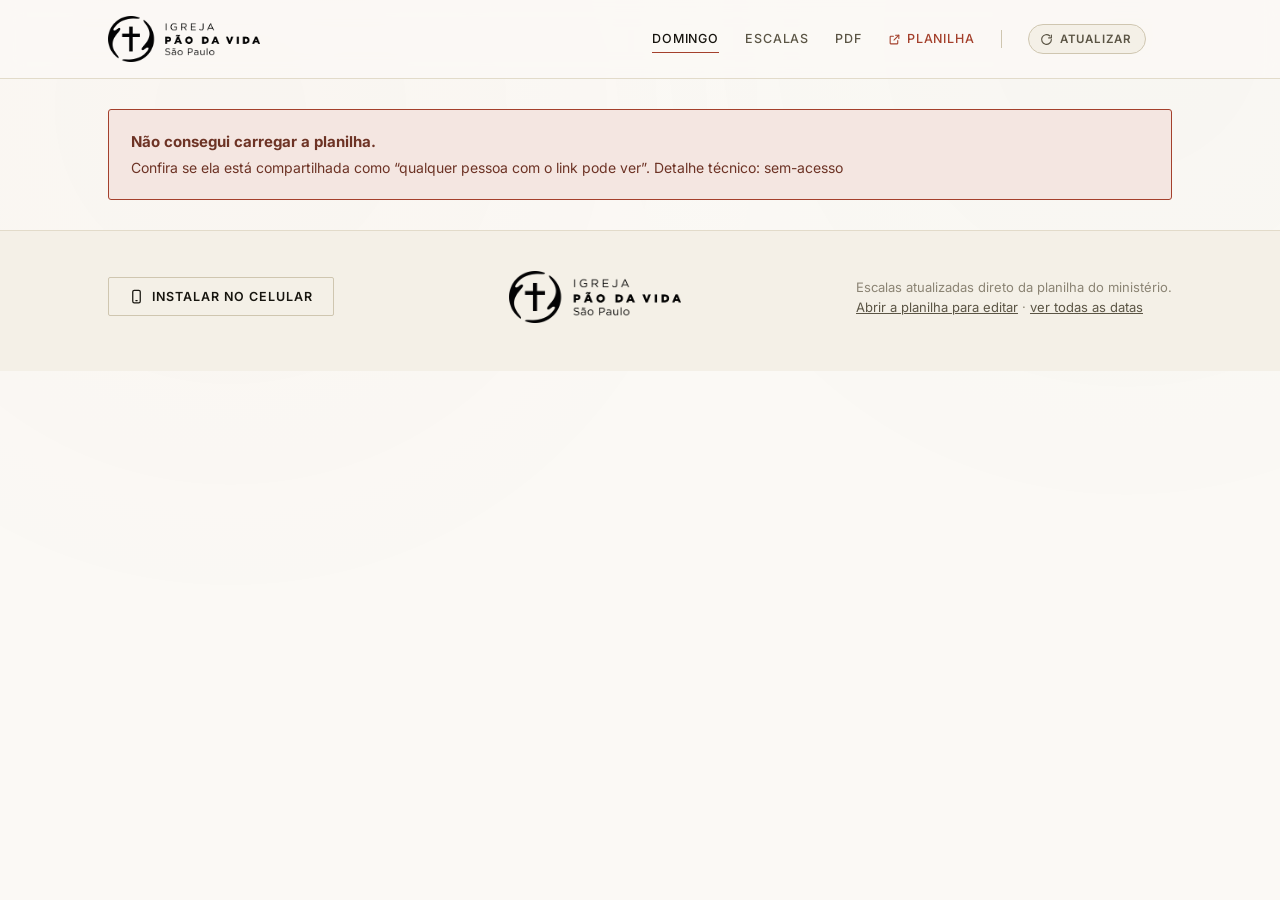
<file: index.html>
<!DOCTYPE html>
<html lang="pt-BR">
<head>
<meta charset="utf-8">
<meta name="viewport" content="width=device-width, initial-scale=1">
<title>Escalas · Igreja Pão da Vida São Paulo</title>
<meta name="description" content="Quem serve no próximo culto da Igreja Pão da Vida São Paulo — pregação, louvor e cuidando do lar.">
<meta name="theme-color" content="#fbf9f5">
<link rel="icon" href="assets/img/favicon.png" type="image/png">
<link rel="apple-touch-icon" href="assets/img/apple-touch-icon.png">
<link rel="manifest" href="manifest.webmanifest">
<meta name="apple-mobile-web-app-capable" content="yes">
<meta name="apple-mobile-web-app-status-bar-style" content="default">
<meta name="apple-mobile-web-app-title" content="Escalas IPVSP">
<meta name="mobile-web-app-capable" content="yes">
<link rel="preconnect" href="https://fonts.googleapis.com">
<link rel="preconnect" href="https://fonts.gstatic.com" crossorigin>
<link href="https://fonts.googleapis.com/css2?family=Fraunces:ital,opsz,wght@0,9..144,300..600;1,9..144,300..600&family=Inter:wght@400;500;600&display=swap" rel="stylesheet">
<link rel="stylesheet" href="assets/css/app.css?v=11">
</head>
<body>
<div class="env">

  <header class="topo">
    <div class="topo__int">
      <a class="topo__logo" href="index.html" aria-label="Igreja Pão da Vida São Paulo">
        <img src="assets/img/logo.png" alt="Igreja Pão da Vida São Paulo">
      </a>
      <nav class="nav">
        <a href="index.html" aria-current="page">Domingo</a>
        <a href="escalas.html">Escalas</a>
        <a href="escalas.html#pdf">PDF</a>

        <a class="nav__planilha" id="nav-planilha" href="#" target="_blank" rel="noopener"
           title="Abrir a planilha para editar as escalas">
          <svg viewBox="0 0 24 24" fill="none" stroke="currentColor" stroke-width="2"
               stroke-linecap="round" stroke-linejoin="round" aria-hidden="true">
            <path d="M14 4h6v6"/><path d="M20 4 11 13"/>
            <path d="M18 14v5a1 1 0 0 1-1 1H5a1 1 0 0 1-1-1V7a1 1 0 0 1 1-1h5"/>
          </svg>
          Planilha
        </a>

        <span class="topo__sep" aria-hidden="true"></span>

        <button class="recarregar" id="btn-atualizar" type="button"
                title="Buscar agora as escalas mais recentes da planilha">
          <svg viewBox="0 0 24 24" fill="none" stroke="currentColor" stroke-width="2.2"
               stroke-linecap="round" stroke-linejoin="round" aria-hidden="true">
            <path d="M21 12a9 9 0 1 1-3.2-6.9"/><path d="M21 4v5h-5"/>
          </svg>
          <span class="recarregar__txt">Atualizar</span>
        </button>

        <span class="atualizar__hora" id="hora-atualizacao"></span>
      </nav>
    </div>
  </header>

  <main id="app">
    <div class="container">
      <p class="carregando" id="carregando">Carregando as escalas…</p>
    </div>
  </main>

  <footer class="rodape">
    <div class="container rodape__int">
      <button class="btn btn--vazado instalar" type="button">
        <svg viewBox="0 0 24 24" fill="none" stroke="currentColor" stroke-width="2"
             stroke-linecap="round" stroke-linejoin="round" aria-hidden="true">
          <rect x="6" y="2" width="12" height="20" rx="2.5"/><path d="M11 18.5h2"/>
        </svg>
        Instalar no celular
      </button>
      <img src="assets/img/logo.png" alt="">
      <p style="margin:0">
        Escalas atualizadas direto da planilha do ministério.
        <br>
        <a id="link-planilha" href="#" target="_blank" rel="noopener">Abrir a planilha para editar</a>
        · <a href="escalas.html">ver todas as datas</a>
      </p>
    </div>
  </footer>

</div>

<script src="assets/js/config.js?v=11"></script>
<script src="assets/js/planilha.js?v=11"></script>
<script src="assets/js/dados.js?v=11"></script>
<script src="assets/js/atualizar.js?v=11"></script>
<script src="assets/js/instalar.js?v=11"></script>
<script src="assets/js/home.js?v=11"></script>
</body>
</html>
</file>
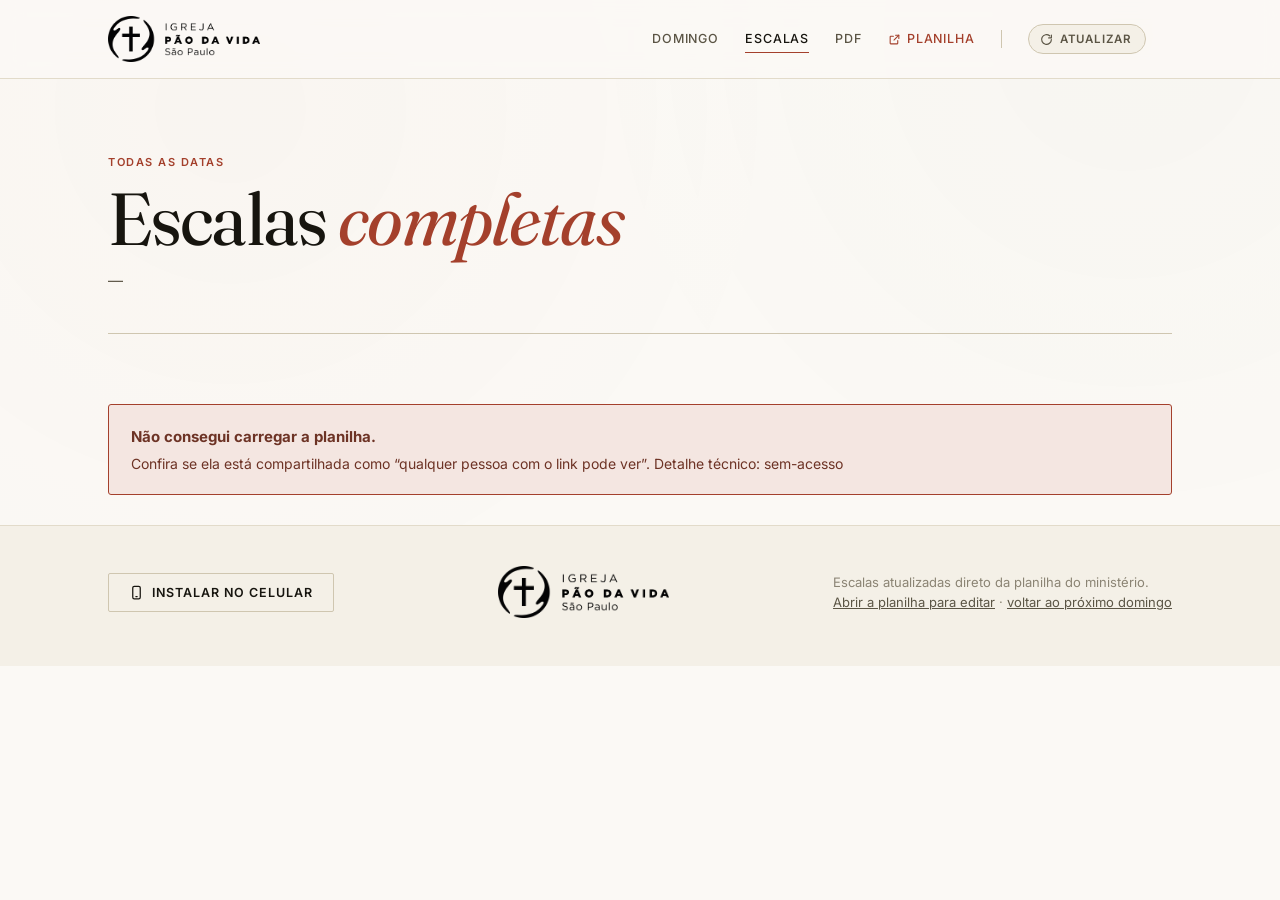
<file: escalas.html>
<!DOCTYPE html>
<html lang="pt-BR">
<head>
<meta charset="utf-8">
<meta name="viewport" content="width=device-width, initial-scale=1">
<title>Escalas completas · Igreja Pão da Vida São Paulo</title>
<meta name="description" content="Todas as datas das escalas de pregação, louvor e cuidando do lar — com busca por pessoa e exportação em PDF.">
<meta name="theme-color" content="#fbf9f5">
<link rel="icon" href="assets/img/favicon.png" type="image/png">
<link rel="apple-touch-icon" href="assets/img/apple-touch-icon.png">
<link rel="manifest" href="manifest.webmanifest">
<meta name="apple-mobile-web-app-capable" content="yes">
<meta name="apple-mobile-web-app-status-bar-style" content="default">
<meta name="apple-mobile-web-app-title" content="Escalas IPVSP">
<meta name="mobile-web-app-capable" content="yes">
<link rel="preconnect" href="https://fonts.googleapis.com">
<link rel="preconnect" href="https://fonts.gstatic.com" crossorigin>
<link href="https://fonts.googleapis.com/css2?family=Fraunces:ital,opsz,wght@0,9..144,300..600;1,9..144,300..600&family=Inter:wght@400;500;600&display=swap" rel="stylesheet">
<link rel="stylesheet" href="assets/css/app.css?v=11">
</head>
<body>
<div class="env">

  <header class="topo">
    <div class="topo__int">
      <a class="topo__logo" href="index.html" aria-label="Igreja Pão da Vida São Paulo">
        <img src="assets/img/logo.png" alt="Igreja Pão da Vida São Paulo">
      </a>
      <nav class="nav">
        <a href="index.html">Domingo</a>
        <a href="escalas.html" aria-current="page">Escalas</a>
        <a href="#pdf">PDF</a>

        <a class="nav__planilha" id="nav-planilha" href="#" target="_blank" rel="noopener"
           title="Abrir a planilha para editar as escalas">
          <svg viewBox="0 0 24 24" fill="none" stroke="currentColor" stroke-width="2"
               stroke-linecap="round" stroke-linejoin="round" aria-hidden="true">
            <path d="M14 4h6v6"/><path d="M20 4 11 13"/>
            <path d="M18 14v5a1 1 0 0 1-1 1H5a1 1 0 0 1-1-1V7a1 1 0 0 1 1-1h5"/>
          </svg>
          Planilha
        </a>

        <span class="topo__sep" aria-hidden="true"></span>

        <button class="recarregar" id="btn-atualizar" type="button"
                title="Buscar agora as escalas mais recentes da planilha">
          <svg viewBox="0 0 24 24" fill="none" stroke="currentColor" stroke-width="2.2"
               stroke-linecap="round" stroke-linejoin="round" aria-hidden="true">
            <path d="M21 12a9 9 0 1 1-3.2-6.9"/><path d="M21 4v5h-5"/>
          </svg>
          <span class="recarregar__txt">Atualizar</span>
        </button>

        <span class="atualizar__hora" id="hora-atualizacao"></span>
      </nav>
    </div>
  </header>

  <main>
    <!-- cabeçalho que aparece só no PDF -->
    <div class="folha-topo" id="folha-topo">
      <img src="assets/img/logo.png" alt="Igreja Pão da Vida São Paulo">
      <div class="folha-topo__dir">
        <span class="folha-topo__titulo">Escalas de serviço</span>
        <span id="folha-periodo"></span>
      </div>
    </div>

    <div class="container">

      <section class="abertura nao-imprime">
        <div class="abertura__grade">
          <div>
            <p class="rotulo rotulo--tijolo">Todas as datas</p>
            <h1 class="abertura__data">Escalas <em>completas</em></h1>
            <p class="abertura__meta" id="periodo">—</p>
          </div>
        </div>
      </section>

      <div id="painel" class="nao-imprime" hidden>

        <section class="painel">
          <h2 class="painel__titulo">Buscar uma pessoa</h2>
          <p class="painel__ajuda">Digite um nome para ver todas as datas em que a pessoa está escalada.</p>
          <div class="campos" style="margin-bottom:0">
            <div class="campo busca">
              <label for="busca">Nome</label>
              <input id="busca" type="search" list="nomes" placeholder="ex.: Kathy" autocomplete="off">
              <datalist id="nomes"></datalist>
            </div>
          </div>
          <div class="resultado" id="resultado"></div>
        </section>

        <section class="painel" id="pdf">
          <h2 class="painel__titulo">Escolher e exportar</h2>
          <p class="painel__ajuda">
            Marque as escalas e o período que quer ver. A mesma seleção é usada para gerar o PDF.
          </p>

          <div class="opcoes" id="opcoes-ministerios"></div>

          <div class="campos">
            <div class="campo">
              <label for="de">De</label>
              <select id="de"></select>
            </div>
            <div class="campo">
              <label for="ate">Até</label>
              <select id="ate"></select>
            </div>
            <div class="campo">
              <label for="atalho">Atalhos</label>
              <select id="atalho">
                <option value="tudo">Todas as datas</option>
                <option value="futuras" selected>Da próxima em diante</option>
                <option value="4">Próximas 4 semanas</option>
                <option value="8">Próximas 8 semanas</option>
              </select>
            </div>
          </div>

          <div class="acoes">
            <button class="btn" type="button" id="gerar">Gerar PDF</button>
            <span class="acoes__nota">
              Abre a janela de impressão — escolha <b>Salvar como PDF</b> no destino.
            </span>
          </div>
        </section>

      </div>

      <div id="tabelas">
        <p class="carregando" id="carregando">Carregando as escalas…</p>
      </div>

    </div>
  </main>

  <footer class="rodape nao-imprime">
    <div class="container rodape__int">
      <button class="btn btn--vazado instalar" type="button">
        <svg viewBox="0 0 24 24" fill="none" stroke="currentColor" stroke-width="2"
             stroke-linecap="round" stroke-linejoin="round" aria-hidden="true">
          <rect x="6" y="2" width="12" height="20" rx="2.5"/><path d="M11 18.5h2"/>
        </svg>
        Instalar no celular
      </button>
      <img src="assets/img/logo.png" alt="">
      <p style="margin:0">
        Escalas atualizadas direto da planilha do ministério.
        <br>
        <a id="link-planilha" href="#" target="_blank" rel="noopener">Abrir a planilha para editar</a>
        · <a href="index.html">voltar ao próximo domingo</a>
      </p>
    </div>
  </footer>

</div>

<script src="assets/js/config.js?v=11"></script>
<script src="assets/js/planilha.js?v=11"></script>
<script src="assets/js/dados.js?v=11"></script>
<script src="assets/js/atualizar.js?v=11"></script>
<script src="assets/js/instalar.js?v=11"></script>
<script src="assets/js/escalas.js?v=11"></script>
</body>
</html>
</file>
<file: assets/css/app.css>
/* =====================================================================
   Escalas — Igreja Pão da Vida São Paulo
   ===================================================================== */

:root {
  --papel:        #fbf9f5;
  --papel-2:      #f4f0e7;
  --papel-3:      #ece6d9;
  --tinta:        #17150f;
  --tinta-2:      #5b5545;
  --tinta-3:      #8b8474;
  --linha:        #e2dbca;
  --linha-forte:  #cfc6b0;
  --tijolo:       #a4402c;
  --tijolo-claro: #f4e6e1;
  --oliva:        #4a6141;

  --serif: 'Fraunces', 'Iowan Old Style', Georgia, 'Times New Roman', serif;
  --sans: 'Inter', -apple-system, BlinkMacSystemFont, 'Segoe UI', Roboto, sans-serif;

  --larg: 1120px;
}

*, *::before, *::after { box-sizing: border-box; }

html { -webkit-text-size-adjust: 100%; }

body {
  margin: 0;
  background: var(--papel);
  color: var(--tinta);
  font-family: var(--sans);
  font-size: 16px;
  line-height: 1.55;
  font-feature-settings: 'kern' 1, 'liga' 1;
  -webkit-font-smoothing: antialiased;
}

/* textura sutil de papel, para não ficar com cara de template */
body::before {
  content: '';
  position: fixed;
  inset: 0;
  pointer-events: none;
  z-index: 0;
  opacity: .5;
  background-image:
    radial-gradient(circle at 18% 12%, rgba(164, 64, 44, .045), transparent 42%),
    radial-gradient(circle at 88% 4%, rgba(74, 97, 65, .04), transparent 38%);
}

.env { position: relative; z-index: 1; }

a { color: inherit; }

img { max-width: 100%; display: block; }

.container {
  max-width: var(--larg);
  margin: 0 auto;
  padding: 0 28px;
}

/* ---------- tipografia ------------------------------------------- */

.rotulo {
  font-size: 11px;
  font-weight: 600;
  letter-spacing: .14em;
  text-transform: uppercase;
  color: var(--tinta-3);
}

.rotulo--tijolo { color: var(--tijolo); }

h1, h2, h3 { font-family: var(--serif); font-weight: 500; margin: 0; line-height: 1.08; }

/* ---------- cabeçalho -------------------------------------------- */

.topo {
  position: sticky;
  top: 0;
  z-index: 20;
  background: rgba(251, 249, 245, .88);
  backdrop-filter: saturate(140%) blur(10px);
  border-bottom: 1px solid var(--linha);
}

.topo__int {
  max-width: var(--larg);
  margin: 0 auto;
  padding: 16px 28px;
  display: flex;
  align-items: center;
  gap: 28px;
}

.topo__logo { display: block; }

.topo__logo img { height: 46px; width: auto; }

.nav {
  margin-left: auto;
  display: flex;
  align-items: center;
  gap: 26px;
}

.nav a {
  font-size: 12.5px;
  font-weight: 500;
  letter-spacing: .07em;
  text-transform: uppercase;
  text-decoration: none;
  color: var(--tinta-2);
  padding: 4px 0;
  border-bottom: 1.5px solid transparent;
  transition: color .18s, border-color .18s;
}

.nav a:hover { color: var(--tinta); }
.nav a[aria-current='page'] { color: var(--tinta); border-bottom-color: var(--tijolo); }

/* link para a planilha */
.nav a.nav__planilha {
  display: inline-flex;
  align-items: center;
  gap: 6px;
  color: var(--tijolo);
  border-bottom: 0;
}

.nav a.nav__planilha:hover { color: #7d2e1e; }

.nav__planilha svg { width: 13px; height: 13px; flex: none; }

.topo__sep {
  width: 1px;
  height: 18px;
  background: var(--linha-forte);
}

/* botão de atualizar */
.recarregar {
  display: inline-flex;
  align-items: center;
  gap: 7px;
  padding: 7px 13px 7px 11px;
  font-family: var(--sans);
  font-size: 11.5px;
  font-weight: 600;
  letter-spacing: .07em;
  text-transform: uppercase;
  color: var(--tinta-2);
  background: var(--papel-2);
  border: 1px solid var(--linha-forte);
  border-radius: 999px;
  cursor: pointer;
  transition: color .16s, border-color .16s, background .16s;
}

.recarregar:hover:not(:disabled) {
  color: var(--tijolo);
  border-color: var(--tijolo);
  background: #fff;
}

.recarregar:disabled { cursor: default; opacity: .75; }

.recarregar svg { width: 13px; height: 13px; flex: none; }

.recarregar.girando svg { animation: girar .9s linear infinite; }

@keyframes girar { to { transform: rotate(360deg); } }

.atualizar__hora {
  font-size: 11px;
  color: var(--tinta-3);
  letter-spacing: .02em;
  white-space: nowrap;
}

/* avisinho flutuante */
.toast {
  position: fixed;
  left: 50%;
  bottom: 26px;
  z-index: 60;
  transform: translate(-50%, 14px);
  padding: 11px 20px;
  border-radius: 999px;
  background: var(--tinta);
  color: var(--papel);
  font-size: 13px;
  font-weight: 500;
  letter-spacing: .01em;
  box-shadow: 0 8px 26px rgba(23, 21, 15, .22);
  opacity: 0;
  pointer-events: none;
  transition: opacity .22s ease, transform .22s ease;
}

.toast--visivel { opacity: 1; transform: translate(-50%, 0); }

.toast--ruim { background: var(--tijolo); }

/* ---------- abertura --------------------------------------------- */

.abertura { padding: 64px 0 40px; }

.abertura__grade {
  display: grid;
  grid-template-columns: minmax(0, 1fr) auto;
  gap: 32px;
  align-items: end;
  padding-bottom: 26px;
  border-bottom: 1px solid var(--linha-forte);
}

.abertura__data {
  font-family: var(--serif);
  font-size: clamp(2.6rem, 7vw, 4.6rem);
  font-weight: 400;
  letter-spacing: -.025em;
  line-height: .98;
  margin: 12px 0 0;
}

.abertura__data em {
  font-style: italic;
  color: var(--tijolo);
}

.abertura__meta {
  margin-top: 14px;
  font-size: 15px;
  color: var(--tinta-2);
}

.abertura__meta b { font-weight: 600; color: var(--tinta); }

.selo {
  text-align: right;
  font-family: var(--serif);
  line-height: 1;
  white-space: nowrap;
}

.selo__num {
  display: block;
  font-size: clamp(2.4rem, 6vw, 3.6rem);
  letter-spacing: -.03em;
}

.selo__txt {
  display: block;
  margin-top: 8px;
  font-family: var(--sans);
  font-size: 11px;
  font-weight: 600;
  letter-spacing: .14em;
  text-transform: uppercase;
  color: var(--tinta-3);
}

/* ---------- seções de ministério --------------------------------- */

.escalas { padding-bottom: 72px; }

/* Duas colunas que se preenchem por altura: um bloco curto ao lado de um
   comprido não deixa espaço vazio embaixo, como aconteceria numa grade. */
.grade {
  columns: 2;
  column-gap: 28px;
}

.bloco {
  break-inside: avoid;
  -webkit-column-break-inside: avoid;
  page-break-inside: avoid;
  margin: 0 0 28px;
  border: 1px solid var(--linha);
  background: #fff;
  border-radius: 3px;
  overflow: hidden;
}

/* ministério de uma função só (a Pregação) ocupa a largura inteira */
.bloco--cheio {
  column-span: all;
  -webkit-column-span: all;
}

.bloco__topo {
  display: flex;
  align-items: baseline;
  gap: 12px;
  padding: 18px 24px 16px;
  background: var(--papel-2);
  border-bottom: 1px solid var(--linha);
}

.bloco__num {
  font-family: var(--serif);
  font-size: 13px;
  color: var(--tijolo);
  letter-spacing: .02em;
}

.bloco__nome { font-size: 1.4rem; letter-spacing: -.015em; }

.bloco__data {
  font-size: 11px;
  font-weight: 600;
  letter-spacing: .07em;
  text-transform: uppercase;
  color: var(--tijolo);
  background: var(--tijolo-claro);
  border-radius: 2px;
  padding: 3px 8px;
  white-space: nowrap;
}

.bloco__resumo {
  margin-left: auto;
  font-size: 12.5px;
  color: var(--tinta-3);
}

.bloco__corpo { padding: 8px 24px 22px; }

/* grupo dentro do bloco */
.grupo { padding-top: 16px; }
.grupo + .grupo { margin-top: 4px; }

.grupo__nome {
  font-size: 11px;
  font-weight: 600;
  letter-spacing: .14em;
  text-transform: uppercase;
  color: var(--tinta-3);
  padding-bottom: 8px;
  margin-bottom: 6px;
  border-bottom: 1px solid var(--linha);
}

/* linha função ............ nome  (guia pontilhada, estilo boletim) */
.linha {
  display: flex;
  align-items: baseline;
  gap: 10px;
  padding: 7px 0;
}

.linha__funcao {
  font-size: 13.5px;
  color: var(--tinta-2);
  white-space: nowrap;
}

.linha__guia {
  flex: 1 1 auto;
  min-width: 14px;
  border-bottom: 1px dotted var(--linha-forte);
  transform: translateY(-4px);
}

.linha__nome {
  font-family: var(--serif);
  font-size: 1.06rem;
  font-weight: 500;
  text-align: right;
}

.linha__nome .obs {
  font-family: var(--sans);
  font-size: 11.5px;
  font-weight: 500;
  color: var(--tinta-3);
  letter-spacing: .02em;
}

.linha__nome--vazio {
  font-family: var(--sans);
  font-size: 13px;
  font-weight: 400;
  color: var(--tinta-3);
  font-style: italic;
}

/* lista simples (Santa Ceia, Oferta...) */
.nomes {
  display: flex;
  flex-wrap: wrap;
  gap: 6px 10px;
  padding: 4px 0 2px;
}

.nomes span {
  font-family: var(--serif);
  font-size: 1.06rem;
  font-weight: 500;
}

.nomes span + span::before {
  content: '·';
  color: var(--linha-forte);
  margin-right: 10px;
  font-family: var(--sans);
}

/* destaque para ministério de uma função só (Pregação) */
.destaque {
  padding: 26px 24px 30px;
  text-align: center;
}

.destaque__nome {
  font-family: var(--serif);
  font-size: clamp(1.9rem, 4.4vw, 2.9rem);
  font-weight: 400;
  letter-spacing: -.02em;
}

.destaque__funcao { margin-bottom: 6px; }

.lembrete {
  margin: 18px 24px 22px;
  padding: 13px 16px;
  background: var(--tijolo-claro);
  border-left: 2px solid var(--tijolo);
  font-size: 13px;
  line-height: 1.5;
  color: #6d3325;
  border-radius: 0 3px 3px 0;
}

.aviso {
  margin: 0;
  padding: 26px 24px;
  font-size: 14px;
  color: var(--tinta-3);
  font-style: italic;
  text-align: center;
}

/* ---------- rodapé ------------------------------------------------ */

.rodape {
  border-top: 1px solid var(--linha);
  background: var(--papel-2);
  padding: 40px 0 48px;
  margin-top: auto;
}

.rodape__int {
  display: flex;
  flex-wrap: wrap;
  gap: 24px;
  align-items: center;
  justify-content: space-between;
  font-size: 13px;
  color: var(--tinta-3);
}

.rodape img { height: 52px; opacity: 1; }

.rodape a { color: var(--tinta-2); }

/* ---------- botões ------------------------------------------------ */

.btn {
  display: inline-flex;
  align-items: center;
  gap: 8px;
  padding: 11px 20px;
  font-family: var(--sans);
  font-size: 12.5px;
  font-weight: 600;
  letter-spacing: .08em;
  text-transform: uppercase;
  text-decoration: none;
  border: 1px solid var(--tinta);
  background: var(--tinta);
  color: var(--papel);
  border-radius: 2px;
  cursor: pointer;
  transition: background .18s, color .18s, border-color .18s;
}

.btn:hover { background: var(--tijolo); border-color: var(--tijolo); }

.btn--vazado {
  background: transparent;
  color: var(--tinta);
  border-color: var(--linha-forte);
}

.btn--vazado:hover {
  background: transparent;
  color: var(--tijolo);
  border-color: var(--tijolo);
}

.btn svg { width: 15px; height: 15px; flex: none; }

/* ---------- instalar como app ------------------------------------- */

/* só aparece quando dá para instalar (e some depois de instalado) */
.instalar { display: none; }
html.pode-instalar .instalar { display: inline-flex; }

.modal {
  position: fixed;
  inset: 0;
  z-index: 80;
  display: flex;
  align-items: center;
  justify-content: center;
  padding: 22px;
  background: rgba(23, 21, 15, .42);
  backdrop-filter: blur(3px);
  opacity: 0;
  transition: opacity .2s ease;
}

.modal--visivel { opacity: 1; }

.modal__caixa {
  width: 100%;
  max-width: 430px;
  max-height: 88vh;
  overflow-y: auto;
  background: var(--papel);
  border: 1px solid var(--linha-forte);
  border-radius: 4px;
  padding: 26px 26px 24px;
  box-shadow: 0 24px 60px rgba(23, 21, 15, .3);
  transform: translateY(10px) scale(.985);
  transition: transform .22s ease;
}

.modal--visivel .modal__caixa { transform: none; }

.modal__topo {
  display: flex;
  align-items: center;
  gap: 14px;
  padding-bottom: 16px;
  margin-bottom: 4px;
  border-bottom: 1px solid var(--linha);
}

.modal__topo img {
  width: 46px;
  height: 46px;
  border-radius: 11px;
  border: 1px solid var(--linha);
  flex: none;
}

.modal__titulo {
  font-family: var(--serif);
  font-size: 1.3rem;
  letter-spacing: -.015em;
  margin: 0;
}

.modal__passos {
  margin: 0;
  padding: 0 0 0 20px;
  font-size: 14.5px;
  line-height: 1.55;
}

.modal__passos li {
  padding: 9px 0;
  border-bottom: 1px solid var(--linha);
}

.modal__passos li:last-child { border-bottom: 0; }

.modal__passos li::marker {
  font-family: var(--serif);
  color: var(--tijolo);
}

.modal__nota {
  margin: 12px 0 20px;
  font-size: 12.5px;
  line-height: 1.5;
  color: var(--tinta-3);
}

.modal__fechar { width: 100%; justify-content: center; }

/* ---------- página de escalas ------------------------------------- */

.painel {
  border: 1px solid var(--linha);
  background: #fff;
  border-radius: 3px;
  padding: 22px 24px;
  margin-bottom: 34px;
}

.painel__titulo {
  font-family: var(--serif);
  font-size: 1.15rem;
  margin-bottom: 4px;
}

.painel__ajuda {
  font-size: 13px;
  color: var(--tinta-3);
  margin: 0 0 18px;
}

.opcoes {
  display: flex;
  flex-wrap: wrap;
  gap: 10px;
  margin-bottom: 18px;
}

.opcao {
  display: inline-flex;
  align-items: center;
  gap: 9px;
  padding: 9px 15px;
  border: 1px solid var(--linha-forte);
  border-radius: 2px;
  font-size: 13.5px;
  cursor: pointer;
  user-select: none;
  background: var(--papel);
  transition: border-color .16s, background .16s;
}

.opcao:hover { border-color: var(--tinta-3); }

.opcao input { accent-color: var(--tijolo); width: 15px; height: 15px; margin: 0; }

.opcao:has(input:checked) {
  border-color: var(--tinta);
  background: #fff;
  font-weight: 500;
}

.campos {
  display: flex;
  flex-wrap: wrap;
  gap: 18px;
  align-items: flex-end;
  margin-bottom: 20px;
}

.campo { display: flex; flex-direction: column; gap: 6px; }

.campo label {
  font-size: 11px;
  font-weight: 600;
  letter-spacing: .12em;
  text-transform: uppercase;
  color: var(--tinta-3);
}

.campo select, .campo input {
  font-family: var(--sans);
  font-size: 14px;
  color: var(--tinta);
  padding: 9px 12px;
  border: 1px solid var(--linha-forte);
  border-radius: 2px;
  background: var(--papel);
  min-width: 170px;
}

.campo select:focus, .campo input:focus {
  outline: none;
  border-color: var(--tijolo);
}

.acoes { display: flex; flex-wrap: wrap; gap: 12px; align-items: center; }

.acoes__nota { font-size: 12.5px; color: var(--tinta-3); }

/* busca */
.busca { position: relative; }
.busca input { min-width: 280px; }

.resultado { margin-top: 16px; }

.resultado__vazio { font-size: 14px; color: var(--tinta-3); font-style: italic; }

.resultado ul { list-style: none; margin: 0; padding: 0; }

.resultado li {
  display: flex;
  flex-wrap: wrap;
  align-items: baseline;
  gap: 10px;
  padding: 10px 0;
  border-bottom: 1px solid var(--linha);
  font-size: 14px;
}

.resultado li:last-child { border-bottom: 0; }

.resultado .quando {
  font-family: var(--serif);
  font-size: 1rem;
  min-width: 150px;
}

.resultado .onde { color: var(--tinta-2); }

.resultado .tag {
  font-size: 10.5px;
  font-weight: 600;
  letter-spacing: .1em;
  text-transform: uppercase;
  color: var(--tijolo);
  border: 1px solid var(--tijolo-claro);
  background: var(--tijolo-claro);
  padding: 2px 7px;
  border-radius: 2px;
}

/* tabelas */
.secao-tabela { margin-bottom: 46px; }

.secao-tabela__topo {
  display: flex;
  align-items: baseline;
  gap: 12px;
  padding-bottom: 12px;
  margin-bottom: 0;
  border-bottom: 2px solid var(--tinta);
}

.secao-tabela__nome { font-size: 1.55rem; letter-spacing: -.02em; }

.secao-tabela__resumo { font-size: 12.5px; color: var(--tinta-3); margin-left: auto; }

.arraste {
  display: none;
  font-size: 11px;
  font-weight: 600;
  letter-spacing: .1em;
  text-transform: uppercase;
  color: var(--tijolo);
  padding: 10px 0 0;
}

.secao-tabela.tem-rolagem .arraste { display: block; }

/* sombra nas bordas indicando que a tabela continua para o lado */
.rolagem {
  overflow-x: auto;
  -webkit-overflow-scrolling: touch;
  background:
    linear-gradient(to right, var(--papel) 30%, rgba(251, 249, 245, 0)) left / 34px 100% no-repeat,
    linear-gradient(to left, var(--papel) 30%, rgba(251, 249, 245, 0)) right / 34px 100% no-repeat,
    radial-gradient(farthest-side at 0 50%, rgba(23, 21, 15, .13), rgba(23, 21, 15, 0)) left / 13px 100% no-repeat,
    radial-gradient(farthest-side at 100% 50%, rgba(23, 21, 15, .13), rgba(23, 21, 15, 0)) right / 13px 100% no-repeat;
  background-attachment: local, local, scroll, scroll;
}

table.escala {
  width: 100%;
  border-collapse: collapse;
  font-size: 13.5px;
}

table.escala th, table.escala td {
  text-align: left;
  padding: 11px 14px;
  border-bottom: 1px solid var(--linha);
  vertical-align: top;
  white-space: nowrap;
}

table.escala thead th {
  font-size: 11px;
  font-weight: 600;
  letter-spacing: .1em;
  text-transform: uppercase;
  color: var(--tinta-3);
  border-bottom: 1px solid var(--linha-forte);
  background: var(--papel);
  position: sticky;
  top: 0;
}

table.escala tbody th {
  font-weight: 500;
  color: var(--tinta-2);
  font-size: 13px;
  position: sticky;
  left: 0;
  background: var(--papel);
}

table.escala td { font-weight: 500; }

table.escala td.vaga { color: var(--tinta-3); font-weight: 400; }

table.escala tr.proxima td,
table.escala tr.proxima th { background: #fffdf7; }

table.escala col.proxima-col { background: var(--tijolo-claro); }

table.escala th.agora {
  color: var(--tijolo);
  border-bottom-color: var(--tijolo);
}

/* estado de carregamento */
.carregando {
  padding: 90px 0;
  text-align: center;
  color: var(--tinta-3);
  font-size: 14px;
  letter-spacing: .04em;
}

.erro {
  margin: 30px 0;
  padding: 20px 22px;
  border: 1px solid var(--tijolo);
  background: var(--tijolo-claro);
  border-radius: 3px;
  font-size: 14px;
  color: #6d3325;
}

.erro b { display: block; margin-bottom: 4px; font-size: 15px; }

/* impressão: só existe quando o navegador imprime */
.folha-topo { display: none; }

/* ---------- responsivo -------------------------------------------- */

@media (max-width: 900px) {
  .grade { columns: 1; }
  .abertura { padding: 40px 0 28px; }
  .abertura__grade { grid-template-columns: 1fr; align-items: start; gap: 18px; }
  .selo { text-align: left; display: flex; align-items: baseline; gap: 12px; }
  .selo__txt { margin-top: 0; }
}

@media (max-width: 1000px) {
  .atualizar__hora { display: none; }
}

@media (max-width: 780px) {
  .recarregar__txt { display: none; }
  .recarregar { padding: 8px; border-radius: 50%; }
}

@media (max-width: 620px) {
  .container { padding: 0 18px; }
  .topo__int { padding: 12px 18px; gap: 10px; }
  .topo__logo img { height: 34px; }
  .rodape img { height: 42px; }
  .nav { gap: 13px; }
  .nav a { font-size: 11px; letter-spacing: .05em; }
  .nav__planilha svg { width: 12px; height: 12px; }
  .topo__sep { display: none; }
  .bloco__topo { flex-wrap: wrap; padding: 15px 18px 13px; }
  .bloco__resumo { margin-left: 0; flex-basis: 100%; }
  .bloco__corpo { padding: 6px 18px 18px; }
  .linha { flex-wrap: wrap; gap: 4px 10px; }
  .linha__guia { display: none; }
  .linha__nome { text-align: left; width: 100%; }
  .busca input, .campo select, .campo input { min-width: 0; width: 100%; }
  .campo { width: 100%; }
  .lembrete { margin: 14px 18px 18px; }
}

/* ---------- impressão / PDF --------------------------------------- */

@media print {
  @page { size: A4 landscape; margin: 12mm 12mm 14mm; }

  html, body { background: #fff; }
  body::before { display: none; }

  .topo, .rodape, .painel, .abertura, .nao-imprime { display: none !important; }

  .folha-topo {
    display: flex !important;
    align-items: flex-end;
    justify-content: space-between;
    gap: 20px;
    padding-bottom: 10px;
    margin-bottom: 20px;
    border-bottom: 1.5px solid #000;
  }

  .folha-topo img { height: 46px; }

  .folha-topo__dir { text-align: right; font-size: 9pt; color: #444; }

  .folha-topo__titulo {
    font-family: var(--serif);
    font-size: 15pt;
    display: block;
    color: #000;
  }

  .container { max-width: none; padding: 0; }

  .secao-tabela {
    break-inside: auto;
    margin-bottom: 22px;
  }

  .secao-tabela__topo {
    break-after: avoid;
    border-bottom: 1pt solid #000;
    padding-bottom: 6px;
  }

  .secao-tabela__nome { font-size: 13pt; }
  .secao-tabela__resumo { display: none; }

  .rolagem { overflow: visible; background: none; }
  .arraste { display: none !important; }

  table.escala { font-size: 8.5pt; width: 100%; }

  table.escala th, table.escala td {
    padding: 4pt 6pt;
    border-bottom: .5pt solid #bbb;
    white-space: normal;
    color: #000;
  }

  table.escala thead th {
    position: static;
    background: #f0f0f0 !important;
    -webkit-print-color-adjust: exact;
    print-color-adjust: exact;
    font-size: 7.5pt;
    color: #000;
  }

  table.escala tbody th { position: static; background: transparent; }

  table.escala thead { display: table-header-group; }
  table.escala tr { break-inside: avoid; }

  .oculto-impressao { display: none !important; }
}
</file>
